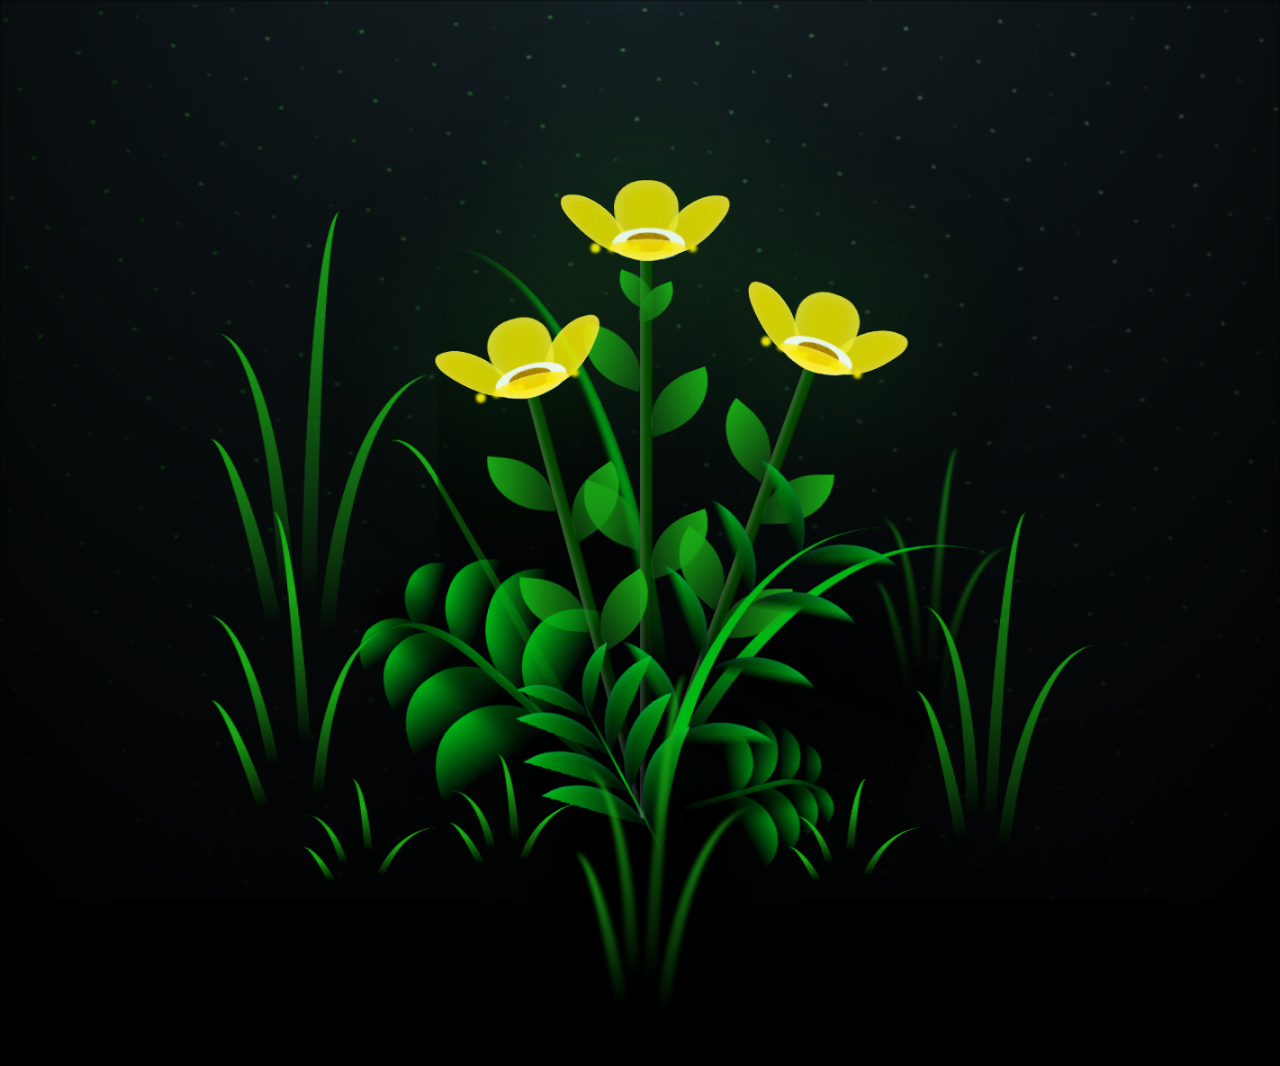
<file: flor.html>
<body>
    <head>
        <link rel="stylesheet" href="flor.css">
      </head>
      
    <div class="night"></div>
    <div class="flowers">
      <div class="flower flower--1">
        <div class="flower__leafs flower__leafs--1">
          <div class="flower__leaf flower__leaf--1"></div>
          <div class="flower__leaf flower__leaf--2"></div>
          <div class="flower__leaf flower__leaf--3"></div>
          <div class="flower__leaf flower__leaf--4"></div>
          <div class="flower__white-circle"></div>
  
          <div class="flower__light flower__light--1"></div>
          <div class="flower__light flower__light--2"></div>
          <div class="flower__light flower__light--3"></div>
          <div class="flower__light flower__light--4"></div>
          <div class="flower__light flower__light--5"></div>
          <div class="flower__light flower__light--6"></div>
          <div class="flower__light flower__light--7"></div>
          <div class="flower__light flower__light--8"></div>
  
        </div>
        <div class="flower__line">
          <div class="flower__line__leaf flower__line__leaf--1"></div>
          <div class="flower__line__leaf flower__line__leaf--2"></div>
          <div class="flower__line__leaf flower__line__leaf--3"></div>
          <div class="flower__line__leaf flower__line__leaf--4"></div>
          <div class="flower__line__leaf flower__line__leaf--5"></div>
          <div class="flower__line__leaf flower__line__leaf--6"></div>
        </div>
      </div>
  
      <div class="flower flower--2">
        <div class="flower__leafs flower__leafs--2">
          <div class="flower__leaf flower__leaf--1"></div>
          <div class="flower__leaf flower__leaf--2"></div>
          <div class="flower__leaf flower__leaf--3"></div>
          <div class="flower__leaf flower__leaf--4"></div>
          <div class="flower__white-circle"></div>
  
          <div class="flower__light flower__light--1"></div>
          <div class="flower__light flower__light--2"></div>
          <div class="flower__light flower__light--3"></div>
          <div class="flower__light flower__light--4"></div>
          <div class="flower__light flower__light--5"></div>
          <div class="flower__light flower__light--6"></div>
          <div class="flower__light flower__light--7"></div>
          <div class="flower__light flower__light--8"></div>
  
        </div>
        <div class="flower__line">
          <div class="flower__line__leaf flower__line__leaf--1"></div>
          <div class="flower__line__leaf flower__line__leaf--2"></div>
          <div class="flower__line__leaf flower__line__leaf--3"></div>
          <div class="flower__line__leaf flower__line__leaf--4"></div>
        </div>
      </div>
  
      <div class="flower flower--3">
        <div class="flower__leafs flower__leafs--3">
          <div class="flower__leaf flower__leaf--1"></div>
          <div class="flower__leaf flower__leaf--2"></div>
          <div class="flower__leaf flower__leaf--3"></div>
          <div class="flower__leaf flower__leaf--4"></div>
          <div class="flower__white-circle"></div>
  
          <div class="flower__light flower__light--1"></div>
          <div class="flower__light flower__light--2"></div>
          <div class="flower__light flower__light--3"></div>
          <div class="flower__light flower__light--4"></div>
          <div class="flower__light flower__light--5"></div>
          <div class="flower__light flower__light--6"></div>
          <div class="flower__light flower__light--7"></div>
          <div class="flower__light flower__light--8"></div>
  
        </div>
        <div class="flower__line">
          <div class="flower__line__leaf flower__line__leaf--1"></div>
          <div class="flower__line__leaf flower__line__leaf--2"></div>
          <div class="flower__line__leaf flower__line__leaf--3"></div>
          <div class="flower__line__leaf flower__line__leaf--4"></div>
        </div>
      </div>
  
      <div class="grow-ans" style="--d:1.2s">
        <div class="flower__g-long">
          <div class="flower__g-long__top"></div>
          <div class="flower__g-long__bottom"></div>
        </div>
      </div>
  
      <div class="growing-grass">
        <div class="flower__grass flower__grass--1">
          <div class="flower__grass--top"></div>
          <div class="flower__grass--bottom"></div>
          <div class="flower__grass__leaf flower__grass__leaf--1"></div>
          <div class="flower__grass__leaf flower__grass__leaf--2"></div>
          <div class="flower__grass__leaf flower__grass__leaf--3"></div>
          <div class="flower__grass__leaf flower__grass__leaf--4"></div>
          <div class="flower__grass__leaf flower__grass__leaf--5"></div>
          <div class="flower__grass__leaf flower__grass__leaf--6"></div>
          <div class="flower__grass__leaf flower__grass__leaf--7"></div>
          <div class="flower__grass__leaf flower__grass__leaf--8"></div>
          <div class="flower__grass__overlay"></div>
        </div>
      </div>
  
      <div class="growing-grass">
        <div class="flower__grass flower__grass--2">
          <div class="flower__grass--top"></div>
          <div class="flower__grass--bottom"></div>
          <div class="flower__grass__leaf flower__grass__leaf--1"></div>
          <div class="flower__grass__leaf flower__grass__leaf--2"></div>
          <div class="flower__grass__leaf flower__grass__leaf--3"></div>
          <div class="flower__grass__leaf flower__grass__leaf--4"></div>
          <div class="flower__grass__leaf flower__grass__leaf--5"></div>
          <div class="flower__grass__leaf flower__grass__leaf--6"></div>
          <div class="flower__grass__leaf flower__grass__leaf--7"></div>
          <div class="flower__grass__leaf flower__grass__leaf--8"></div>
          <div class="flower__grass__overlay"></div>
        </div>
      </div>
  
      <div class="grow-ans" style="--d:2.4s">
        <div class="flower__g-right flower__g-right--1">
          <div class="leaf"></div>
        </div>
      </div>
  
      <div class="grow-ans" style="--d:2.8s">
        <div class="flower__g-right flower__g-right--2">
          <div class="leaf"></div>
        </div>
      </div>
  
      <div class="grow-ans" style="--d:2.8s">
        <div class="flower__g-front">
          <div class="flower__g-front__leaf-wrapper flower__g-front__leaf-wrapper--1">
            <div class="flower__g-front__leaf"></div>
          </div>
          <div class="flower__g-front__leaf-wrapper flower__g-front__leaf-wrapper--2">
            <div class="flower__g-front__leaf"></div>
          </div>
          <div class="flower__g-front__leaf-wrapper flower__g-front__leaf-wrapper--3">
            <div class="flower__g-front__leaf"></div>
          </div>
          <div class="flower__g-front__leaf-wrapper flower__g-front__leaf-wrapper--4">
            <div class="flower__g-front__leaf"></div>
          </div>
          <div class="flower__g-front__leaf-wrapper flower__g-front__leaf-wrapper--5">
            <div class="flower__g-front__leaf"></div>
          </div>
          <div class="flower__g-front__leaf-wrapper flower__g-front__leaf-wrapper--6">
            <div class="flower__g-front__leaf"></div>
          </div>
          <div class="flower__g-front__leaf-wrapper flower__g-front__leaf-wrapper--7">
            <div class="flower__g-front__leaf"></div>
          </div>
          <div class="flower__g-front__leaf-wrapper flower__g-front__leaf-wrapper--8">
            <div class="flower__g-front__leaf"></div>
          </div>
          <div class="flower__g-front__line"></div>
        </div>
      </div>
  
      <div class="grow-ans" style="--d:3.2s">
        <div class="flower__g-fr">
          <div class="leaf"></div>
          <div class="flower__g-fr__leaf flower__g-fr__leaf--1"></div>
          <div class="flower__g-fr__leaf flower__g-fr__leaf--2"></div>
          <div class="flower__g-fr__leaf flower__g-fr__leaf--3"></div>
          <div class="flower__g-fr__leaf flower__g-fr__leaf--4"></div>
          <div class="flower__g-fr__leaf flower__g-fr__leaf--5"></div>
          <div class="flower__g-fr__leaf flower__g-fr__leaf--6"></div>
          <div class="flower__g-fr__leaf flower__g-fr__leaf--7"></div>
          <div class="flower__g-fr__leaf flower__g-fr__leaf--8"></div>
        </div>
      </div>
  
      <div class="long-g long-g--0">
        <div class="grow-ans" style="--d:3s">
          <div class="leaf leaf--0"></div>
        </div>
        <div class="grow-ans" style="--d:2.2s">
          <div class="leaf leaf--1"></div>
        </div>
        <div class="grow-ans" style="--d:3.4s">
          <div class="leaf leaf--2"></div>
        </div>
        <div class="grow-ans" style="--d:3.6s">
          <div class="leaf leaf--3"></div>
        </div>
      </div>
  
      <div class="long-g long-g--1">
        <div class="grow-ans" style="--d:3.6s">
          <div class="leaf leaf--0"></div>
        </div>
        <div class="grow-ans" style="--d:3.8s">
          <div class="leaf leaf--1"></div>
        </div>
        <div class="grow-ans" style="--d:4s">
          <div class="leaf leaf--2"></div>
        </div>
        <div class="grow-ans" style="--d:4.2s">
          <div class="leaf leaf--3"></div>
        </div>
      </div>
  
      <div class="long-g long-g--2">
        <div class="grow-ans" style="--d:4s">
          <div class="leaf leaf--0"></div>
        </div>
        <div class="grow-ans" style="--d:4.2s">
          <div class="leaf leaf--1"></div>
        </div>
        <div class="grow-ans" style="--d:4.4s">
          <div class="leaf leaf--2"></div>
        </div>
        <div class="grow-ans" style="--d:4.6s">
          <div class="leaf leaf--3"></div>
        </div>
      </div>
  
      <div class="long-g long-g--3">
        <div class="grow-ans" style="--d:4s">
          <div class="leaf leaf--0"></div>
        </div>
        <div class="grow-ans" style="--d:4.2s">
          <div class="leaf leaf--1"></div>
        </div>
        <div class="grow-ans" style="--d:3s">
          <div class="leaf leaf--2"></div>
        </div>
        <div class="grow-ans" style="--d:3.6s">
          <div class="leaf leaf--3"></div>
        </div>
      </div>
  
      <div class="long-g long-g--4">
        <div class="grow-ans" style="--d:4s">
          <div class="leaf leaf--0"></div>
        </div>
        <div class="grow-ans" style="--d:4.2s">
          <div class="leaf leaf--1"></div>
        </div>
        <div class="grow-ans" style="--d:3s">
          <div class="leaf leaf--2"></div>
        </div>
        <div class="grow-ans" style="--d:3.6s">
          <div class="leaf leaf--3"></div>
        </div>
      </div>
  
      <div class="long-g long-g--5">
        <div class="grow-ans" style="--d:4s">
          <div class="leaf leaf--0"></div>
        </div>
        <div class="grow-ans" style="--d:4.2s">
          <div class="leaf leaf--1"></div>
        </div>
        <div class="grow-ans" style="--d:3s">
          <div class="leaf leaf--2"></div>
        </div>
        <div class="grow-ans" style="--d:3.6s">
          <div class="leaf leaf--3"></div>
        </div>
      </div>
  
      <div class="long-g long-g--6">
        <div class="grow-ans" style="--d:4.2s">
          <div class="leaf leaf--0"></div>
        </div>
        <div class="grow-ans" style="--d:4.4s">
          <div class="leaf leaf--1"></div>
        </div>
        <div class="grow-ans" style="--d:4.6s">
          <div class="leaf leaf--2"></div>
        </div>
        <div class="grow-ans" style="--d:4.8s">
          <div class="leaf leaf--3"></div>
        </div>
      </div>
  
      <div class="long-g long-g--7">
        <div class="grow-ans" style="--d:3s">
          <div class="leaf leaf--0"></div>
        </div>
        <div class="grow-ans" style="--d:3.2s">
          <div class="leaf leaf--1"></div>
        </div>
        <div class="grow-ans" style="--d:3.5s">
          <div class="leaf leaf--2"></div>
        </div>
        <div class="grow-ans" style="--d:3.6s">
          <div class="leaf leaf--3"></div>
        </div>
      </div>
    </div>
    <div class="message">estas flores son para vos</div>
  </body>
</file>
<file: flor.css>
*,
*::after,
*::before {
  padding: 0;
  margin: 0;
  box-sizing: border-box;
}

:root {
  --dark-color: #000;
}

body {
  display: flex;
  align-items: flex-end;
  justify-content: center;
  min-height: 100vh;
  background-color: var(--dark-color);
  overflow: hidden;
  perspective: 1000px;
}

.night {
  position: fixed;
  left: 50%;
  top: 0;
  transform: translateX(-50%);
  width: 100%;
  height: 100%;
  filter: blur(0.1vmin);
  background-image: radial-gradient(ellipse at top, transparent 0%, var(--dark-color)), 
  radial-gradient(ellipse at bottom, var(--dark-color), rgba(145, 233, 255, 0.2)), 
  repeating-linear-gradient(220deg, rgb(0, 0, 0) 0px, rgb(0, 0, 0) 19px, transparent 19px, 
  transparent 22px), repeating-linear-gradient(189deg, rgb(0, 0, 0) 0px, rgb(0, 0, 0) 19px, 
  transparent 19px, transparent 22px), repeating-linear-gradient(148deg, rgb(0, 0, 0) 0px, 
  rgb(0, 0, 0) 19px, transparent 19px, transparent 22px), linear-gradient(90deg, rgb(21, 255, 0), 
  rgb(240, 240, 240));
}

.flowers {
  position: relative;
  transform: scale(0.9);
}

.flower {
  position: absolute;
  bottom: 10vmin;
  transform-origin: bottom center;
  z-index: 10;
  --fl-speed: 0.8s;
}

.message {
  background: #fce700;
  bottom: 50px;
  font-family: "Poppins", sans-serif;
  font-size: 40px;
  font-style: normal;
  font-weight: 800;
  height: 60px;
  line-height: 1;
  padding: 10px;
  position: absolute;
  opacity: 0; /* El elemento empieza invisible */
  animation: fadeIn 1s forwards;
  animation-delay: 2s; /* El elemento aparecerá después de 60 segundos */
}

@keyframes fadeIn {
  to {
    opacity: 1; /* El elemento se vuelve visible */
  }
}

.flower--1 {
  -webkit-animation: moving-flower-1 4s linear infinite;
          animation: moving-flower-1 4s linear infinite;
}
.flower--1 .flower__line {
  height: 70vmin;
  -webkit-animation-delay: 0.3s;
          animation-delay: 0.3s;
}
.flower--1 .flower__line__leaf--1 {
  -webkit-animation: blooming-leaf-right var(--fl-speed) 1.6s backwards;
          animation: blooming-leaf-right var(--fl-speed) 1.6s backwards;
}
.flower--1 .flower__line__leaf--2 {
  -webkit-animation: blooming-leaf-right var(--fl-speed) 1.4s backwards;
          animation: blooming-leaf-right var(--fl-speed) 1.4s backwards;
}
.flower--1 .flower__line__leaf--3 {
  -webkit-animation: blooming-leaf-left var(--fl-speed) 1.2s backwards;
          animation: blooming-leaf-left var(--fl-speed) 1.2s backwards;
}
.flower--1 .flower__line__leaf--4 {
  -webkit-animation: blooming-leaf-left var(--fl-speed) 1s backwards;
          animation: blooming-leaf-left var(--fl-speed) 1s backwards;
}
.flower--1 .flower__line__leaf--5 {
  -webkit-animation: blooming-leaf-right var(--fl-speed) 1.8s backwards;
          animation: blooming-leaf-right var(--fl-speed) 1.8s backwards;
}
.flower--1 .flower__line__leaf--6 {
  -webkit-animation: blooming-leaf-left var(--fl-speed) 2s backwards;
          animation: blooming-leaf-left var(--fl-speed) 2s backwards;
}
.flower--2 {
  left: 50%;
  transform: rotate(20deg);
  -webkit-animation: moving-flower-2 4s linear infinite;
          animation: moving-flower-2 4s linear infinite;
}
.flower--2 .flower__line {
  height: 60vmin;
  -webkit-animation-delay: 0.6s;
          animation-delay: 0.6s;
}
.flower--2 .flower__line__leaf--1 {
  -webkit-animation: blooming-leaf-right var(--fl-speed) 1.9s backwards;
          animation: blooming-leaf-right var(--fl-speed) 1.9s backwards;
}
.flower--2 .flower__line__leaf--2 {
  -webkit-animation: blooming-leaf-right var(--fl-speed) 1.7s backwards;
          animation: blooming-leaf-right var(--fl-speed) 1.7s backwards;
}
.flower--2 .flower__line__leaf--3 {
  -webkit-animation: blooming-leaf-left var(--fl-speed) 1.5s backwards;
          animation: blooming-leaf-left var(--fl-speed) 1.5s backwards;
}
.flower--2 .flower__line__leaf--4 {
  -webkit-animation: blooming-leaf-left var(--fl-speed) 1.3s backwards;
          animation: blooming-leaf-left var(--fl-speed) 1.3s backwards;
}
.flower--3 {
  left: 50%;
  transform: rotate(-15deg);
  -webkit-animation: moving-flower-3 4s linear infinite;
          animation: moving-flower-3 4s linear infinite;
}
.flower--3 .flower__line {
  -webkit-animation-delay: 0.9s;
          animation-delay: 0.9s;
}
.flower--3 .flower__line__leaf--1 {
  -webkit-animation: blooming-leaf-right var(--fl-speed) 2.5s backwards;
          animation: blooming-leaf-right var(--fl-speed) 2.5s backwards;
}
.flower--3 .flower__line__leaf--2 {
  -webkit-animation: blooming-leaf-right var(--fl-speed) 2.3s backwards;
          animation: blooming-leaf-right var(--fl-speed) 2.3s backwards;
}
.flower--3 .flower__line__leaf--3 {
  -webkit-animation: blooming-leaf-left var(--fl-speed) 2.1s backwards;
          animation: blooming-leaf-left var(--fl-speed) 2.1s backwards;
}
.flower--3 .flower__line__leaf--4 {
  -webkit-animation: blooming-leaf-left var(--fl-speed) 1.9s backwards;
          animation: blooming-leaf-left var(--fl-speed) 1.9s backwards;
}
.flower__leafs {
  position: relative;
  -webkit-animation: blooming-flower 2s backwards;
          animation: blooming-flower 2s backwards;
}
.flower__leafs--1 {
  -webkit-animation-delay: 1.1s;
          animation-delay: 1.1s;
}
.flower__leafs--2 {
  -webkit-animation-delay: 1.4s;
          animation-delay: 1.4s;
}
.flower__leafs--3 {
  -webkit-animation-delay: 1.7s;
          animation-delay: 1.7s;
}
.flower__leafs::after {
  content: "";
  position: absolute;
  left: 0;
  top: 0;
  transform: translate(-50%, -100%);
  width: 8vmin;
  height: 8vmin;
  background-color: #1aaa15;
  filter: blur(10vmin);
}
.flower__leaf {
  position: absolute;
  bottom: 0;
  left: 50%;
  width: 8vmin;
  height: 11vmin;
  border-radius: 51% 49% 47% 53%/44% 45% 55% 69%;
  background-color: #1aaa15;
  background-image: linear-gradient(to top, #fce700, #fce700);
  transform-origin: bottom center;
  opacity: 0.9;
  box-shadow: inset 0 0 2vmin rgba(255, 255, 255, 0.5);
}
.flower__leaf--1 {
  transform: translate(-10%, 1%) rotateY(40deg) rotateX(-50deg);
}
.flower__leaf--2 {
  transform: translate(-50%, -4%) rotateX(40deg);
}
.flower__leaf--3 {
  transform: translate(-90%, 0%) rotateY(45deg) rotateX(50deg);
}
.flower__leaf--4 {
  width: 8vmin;
  height: 8vmin;
  transform-origin: bottom left;
  border-radius: 4vmin 10vmin 4vmin 4vmin;
  transform: translate(0%, 18%) rotateX(70deg) rotate(-43deg);
  background-image: linear-gradient(to top, #fce700, #fce700);
  z-index: 1;
  opacity: 0.8;
}
.flower__white-circle {
  position: absolute;
  left: -3.5vmin;
  top: -3vmin;
  width: 9vmin;
  height: 4vmin;
  border-radius: 50%;
  background-color: #ffffff;
}
.flower__white-circle::after {
  content: "";
  position: absolute;
  left: 50%;
  top: 45%;
  transform: translate(-50%, -50%);
  width: 60%;
  height: 60%;
  border-radius: inherit;
  background-image: repeating-linear-gradient(135deg, rgba(0, 0, 0, 0.03) 0px, 
  rgba(0, 0, 0, 0.03) 1px, transparent 1px, transparent 12px), repeating-linear-gradient(45deg, 
  rgba(0, 0, 0, 0.03) 0px, rgba(0, 0, 0, 0.03) 1px, transparent 1px, transparent 12px), 
  repeating-linear-gradient(67.5deg, rgba(0, 0, 0, 0.03) 0px, rgba(0, 0, 0, 0.03) 1px, 
  transparent 1px, transparent 12px), repeating-linear-gradient(135deg, rgba(0, 0, 0, 0.03) 0px, 
  rgba(0, 0, 0, 0.03) 1px, transparent 1px, transparent 12px), repeating-linear-gradient(45deg, 
  rgba(0, 0, 0, 0.03) 0px, rgba(0, 0, 0, 0.03) 1px, transparent 1px, transparent 12px), 
  repeating-linear-gradient(112.5deg, rgba(0, 0, 0, 0.03) 0px, rgba(0, 0, 0, 0.03) 1px, 
  transparent 1px, transparent 12px), repeating-linear-gradient(112.5deg, rgba(0, 0, 0, 0.03) 0px, 
  rgba(0, 0, 0, 0.03) 1px, transparent 1px, transparent 12px), repeating-linear-gradient(45deg, 
  rgba(0, 0, 0, 0.03) 0px, rgba(0, 0, 0, 0.03) 1px, transparent 1px, transparent 12px), 
  repeating-linear-gradient(22.5deg, rgba(0, 0, 0, 0.03) 0px, rgba(0, 0, 0, 0.03) 1px, 
  transparent 1px, transparent 12px), repeating-linear-gradient(45deg, rgba(0, 0, 0, 0.03) 0px, 
  rgba(0, 0, 0, 0.03) 1px, transparent 1px, transparent 12px), repeating-linear-gradient(22.5deg, 
  rgba(0, 0, 0, 0.03) 0px, rgba(0, 0, 0, 0.03) 1px, transparent 1px, transparent 12px), 
  repeating-linear-gradient(135deg, rgba(0, 0, 0, 0.03) 0px, rgba(0, 0, 0, 0.03) 1px, 
  transparent 1px, transparent 12px), repeating-linear-gradient(157.5deg, rgba(0, 0, 0, 0.03) 0px, 
  rgba(0, 0, 0, 0.03) 1px, transparent 1px, transparent 12px), repeating-linear-gradient(67.5deg, 
  rgba(0, 0, 0, 0.03) 0px, rgba(0, 0, 0, 0.03) 1px, transparent 1px, transparent 12px), 
  repeating-linear-gradient(67.5deg, rgba(0, 0, 0, 0.03) 0px, rgba(0, 0, 0, 0.03) 1px, 
  transparent 1px, transparent 12px), linear-gradient(90deg, rgb(190, 133, 0), rgb(190, 133, 0));
}
.flower__line {
  height: 55vmin;
  width: 1.5vmin;
  background-image: linear-gradient(to left, rgba(0, 0, 0, 0.2), transparent, 
  rgba(255, 255, 255, 0.2)), linear-gradient(to top, transparent 10%, #064600, #064600);
  box-shadow: inset 0 0 2px rgba(0, 0, 0, 0.5);
  -webkit-animation: grow-flower-tree 4s backwards;
          animation: grow-flower-tree 4s backwards;
}
.flower__line__leaf {
  --w: 7vmin;
  --h: calc(var(--w) + 2vmin);
  position: absolute;
  top: 20%;
  left: 90%;
  width: var(--w);
  height: var(--h);
  border-top-right-radius: var(--h);
  border-bottom-left-radius: var(--h);
  background-image: linear-gradient(to top, rgba(20, 122, 20, 0.4), #1aaa15);
}
.flower__line__leaf--1 {
  transform: rotate(70deg) rotateY(30deg);
}
.flower__line__leaf--2 {
  top: 45%;
  transform: rotate(70deg) rotateY(30deg);
}
.flower__line__leaf--3, .flower__line__leaf--4, .flower__line__leaf--6 {
  border-top-right-radius: 0;
  border-bottom-left-radius: 0;
  border-top-left-radius: var(--h);
  border-bottom-right-radius: var(--h);
  left: -460%;
  top: 12%;
  transform: rotate(-70deg) rotateY(30deg);
}
.flower__line__leaf--4 {
  top: 40%;
}
.flower__line__leaf--5 {
  top: 0;
  transform-origin: left;
  transform: rotate(70deg) rotateY(30deg) scale(0.6);
}
.flower__line__leaf--6 {
  top: -2%;
  left: -450%;
  transform-origin: right;
  transform: rotate(-70deg) rotateY(30deg) scale(0.6);
}
.flower__light {
  position: absolute;
  bottom: 0vmin;
  width: 1vmin;
  height: 1vmin;
  background-color: rgb(255, 251, 0);
  border-radius: 50%;
  filter: blur(0.2vmin);
  -webkit-animation: light-ans 4s linear infinite backwards;
          animation: light-ans 4s linear infinite backwards;
}
.flower__light:nth-child(odd) {
  background-color: #fce700;
}
.flower__light--1 {
  left: -2vmin;
  -webkit-animation-delay: 1s;
          animation-delay: 1s;
}
.flower__light--2 {
  left: 3vmin;
  -webkit-animation-delay: 0.5s;
          animation-delay: 0.5s;
}
.flower__light--3 {
  left: -6vmin;
  -webkit-animation-delay: 0.3s;
          animation-delay: 0.3s;
}
.flower__light--4 {
  left: 6vmin;
  -webkit-animation-delay: 0.9s;
          animation-delay: 0.9s;
}
.flower__light--5 {
  left: -1vmin;
  -webkit-animation-delay: 1.5s;
          animation-delay: 1.5s;
}
.flower__light--6 {
  left: -4vmin;
  -webkit-animation-delay: 3s;
          animation-delay: 3s;
}
.flower__light--7 {
  left: 3vmin;
  -webkit-animation-delay: 2s;
          animation-delay: 2s;
}
.flower__light--8 {
  left: -6vmin;
  -webkit-animation-delay: 3.5s;
          animation-delay: 3.5s;
}
.flower__grass {
  --c: #00b815;
  --line-w: 1.5vmin;
  position: absolute;
  bottom: 12vmin;
  left: -7vmin;
  display: flex;
  flex-direction: column;
  align-items: flex-end;
  z-index: 20;
  transform-origin: bottom center;
  transform: rotate(-48deg) rotateY(40deg);
}
.flower__grass--1 {
  -webkit-animation: moving-grass 2s linear infinite;
          animation: moving-grass 2s linear infinite;
}
.flower__grass--2 {
  left: 2vmin;
  bottom: 10vmin;
  transform: scale(0.5) rotate(75deg) rotateX(10deg) rotateY(-200deg);
  opacity: 0.8;
  z-index: 0;
  -webkit-animation: moving-grass--2 1.5s linear infinite;
          animation: moving-grass--2 1.5s linear infinite;
}
.flower__grass--top {
  width: 7vmin;
  height: 10vmin;
  border-top-right-radius: 100%;
  border-right: var(--line-w) solid var(--c);
  transform-origin: bottom center;
  transform: rotate(-2deg);
}
.flower__grass--bottom {
  margin-top: -2px;
  width: var(--line-w);
  height: 25vmin;
  background-image: linear-gradient(to top, transparent, var(--c));
}
.flower__grass__leaf {
  --size: 10vmin;
  position: absolute;
  width: calc(var(--size) * 2.1);
  height: var(--size);
  border-top-left-radius: var(--size);
  border-top-right-radius: var(--size);
  background-image: linear-gradient(to top, transparent, transparent 30%, var(--c));
  z-index: 100;
}
.flower__grass__leaf--1 {
  top: -6%;
  left: 30%;
  --size: 6vmin;
  transform: rotate(-20deg);
  -webkit-animation: growing-grass-ans--1 2s 2.6s backwards;
          animation: growing-grass-ans--1 2s 2.6s backwards;
}
@-webkit-keyframes growing-grass-ans--1 {
  0% {
    transform-origin: bottom left;
    transform: rotate(-20deg) scale(0);
  }
}
@keyframes growing-grass-ans--1 {
  0% {
    transform-origin: bottom left;
    transform: rotate(-20deg) scale(0);
  }
}
.flower__grass__leaf--2 {
  top: -5%;
  left: -110%;
  --size: 6vmin;
  transform: rotate(10deg);
  -webkit-animation: growing-grass-ans--2 2s 2.4s linear backwards;
          animation: growing-grass-ans--2 2s 2.4s linear backwards;
}
@-webkit-keyframes growing-grass-ans--2 {
  0% {
    transform-origin: bottom right;
    transform: rotate(10deg) scale(0);
  }
}
@keyframes growing-grass-ans--2 {
  0% {
    transform-origin: bottom right;
    transform: rotate(10deg) scale(0);
  }
}
.flower__grass__leaf--3 {
  top: 5%;
  left: 60%;
  --size: 8vmin;
  transform: rotate(-18deg) rotateX(-20deg);
  -webkit-animation: growing-grass-ans--3 2s 2.2s linear backwards;
          animation: growing-grass-ans--3 2s 2.2s linear backwards;
}
@-webkit-keyframes growing-grass-ans--3 {
  0% {
    transform-origin: bottom left;
    transform: rotate(-18deg) rotateX(-20deg) scale(0);
  }
}
@keyframes growing-grass-ans--3 {
  0% {
    transform-origin: bottom left;
    transform: rotate(-18deg) rotateX(-20deg) scale(0);
  }
}
.flower__grass__leaf--4 {
  top: 6%;
  left: -135%;
  --size: 8vmin;
  transform: rotate(2deg);
  -webkit-animation: growing-grass-ans--4 2s 2s linear backwards;
          animation: growing-grass-ans--4 2s 2s linear backwards;
}
@-webkit-keyframes growing-grass-ans--4 {
  0% {
    transform-origin: bottom right;
    transform: rotate(2deg) scale(0);
  }
}
@keyframes growing-grass-ans--4 {
  0% {
    transform-origin: bottom right;
    transform: rotate(2deg) scale(0);
  }
}
.flower__grass__leaf--5 {
  top: 20%;
  left: 60%;
  --size: 10vmin;
  transform: rotate(-24deg) rotateX(-20deg);
  -webkit-animation: growing-grass-ans--5 2s 1.8s linear backwards;
          animation: growing-grass-ans--5 2s 1.8s linear backwards;
}
@-webkit-keyframes growing-grass-ans--5 {
  0% {
    transform-origin: bottom left;
    transform: rotate(-24deg) rotateX(-20deg) scale(0);
  }
}
@keyframes growing-grass-ans--5 {
  0% {
    transform-origin: bottom left;
    transform: rotate(-24deg) rotateX(-20deg) scale(0);
  }
}
.flower__grass__leaf--6 {
  top: 22%;
  left: -180%;
  --size: 10vmin;
  transform: rotate(10deg);
  -webkit-animation: growing-grass-ans--6 2s 1.6s linear backwards;
          animation: growing-grass-ans--6 2s 1.6s linear backwards;
}
@-webkit-keyframes growing-grass-ans--6 {
  0% {
    transform-origin: bottom right;
    transform: rotate(10deg) scale(0);
  }
}
@keyframes growing-grass-ans--6 {
  0% {
    transform-origin: bottom right;
    transform: rotate(10deg) scale(0);
  }
}
.flower__grass__leaf--7 {
  top: 39%;
  left: 70%;
  --size: 10vmin;
  transform: rotate(-10deg);
  -webkit-animation: growing-grass-ans--7 2s 1.4s linear backwards;
          animation: growing-grass-ans--7 2s 1.4s linear backwards;
}
@-webkit-keyframes growing-grass-ans--7 {
  0% {
    transform-origin: bottom left;
    transform: rotate(-10deg) scale(0);
  }
}
@keyframes growing-grass-ans--7 {
  0% {
    transform-origin: bottom left;
    transform: rotate(-10deg) scale(0);
  }
}
.flower__grass__leaf--8 {
  top: 40%;
  left: -215%;
  --size: 11vmin;
  transform: rotate(10deg);
  -webkit-animation: growing-grass-ans--8 2s 1.2s linear backwards;
          animation: growing-grass-ans--8 2s 1.2s linear backwards;
}
@-webkit-keyframes growing-grass-ans--8 {
  0% {
    transform-origin: bottom right;
    transform: rotate(10deg) scale(0);
  }
}
@keyframes growing-grass-ans--8 {
  0% {
    transform-origin: bottom right;
    transform: rotate(10deg) scale(0);
  }
}
.flower__grass__overlay {
  position: absolute;
  top: -10%;
  right: 0%;
  width: 100%;
  height: 100%;
  background-color: rgba(0, 0, 0, 0.6);
  filter: blur(1.5vmin);
  z-index: 100;
}
.flower__g-long {
  --w: 2vmin;
  --h: 6vmin;
  --c: #1aaa15;
  position: absolute;
  bottom: 10vmin;
  left: -3vmin;
  transform-origin: bottom center;
  transform: rotate(-30deg) rotateY(-20deg);
  display: flex;
  flex-direction: column;
  align-items: flex-end;
  -webkit-animation: flower-g-long-ans 3s linear infinite;
          animation: flower-g-long-ans 3s linear infinite;
}
@-webkit-keyframes flower-g-long-ans {
  0%, 100% {
    transform: rotate(-30deg) rotateY(-20deg);
  }
  50% {
    transform: rotate(-32deg) rotateY(-20deg);
  }
}
@keyframes flower-g-long-ans {
  0%, 100% {
    transform: rotate(-30deg) rotateY(-20deg);
  }
  50% {
    transform: rotate(-32deg) rotateY(-20deg);
  }
}
.flower__g-long__top {
  top: calc(var(--h) * -1);
  width: calc(var(--w) + 1vmin);
  height: var(--h);
  border-top-right-radius: 100%;
  border-right: 0.7vmin solid var(--c);
  transform: translate(-0.7vmin, 1vmin);
}
.flower__g-long__bottom {
  width: var(--w);
  height: 50vmin;
  transform-origin: bottom center;
  background-image: linear-gradient(to top, transparent 30%, var(--c));
  box-shadow: inset 0 0 2px rgba(0, 0, 0, 0.5);
  -webkit-clip-path: polygon(35% 0, 65% 1%, 100% 100%, 0% 100%);
          clip-path: polygon(35% 0, 65% 1%, 100% 100%, 0% 100%);
}
.flower__g-right {
  position: absolute;
  bottom: 6vmin;
  left: -2vmin;
  transform-origin: bottom left;
  transform: rotate(20deg);
}
.flower__g-right .leaf {
  width: 30vmin;
  height: 50vmin;
  border-top-left-radius: 100%;
  border-left: 2vmin solid #00b815;
  background-image: linear-gradient(to bottom, transparent, var(--dark-color) 60%);
  -webkit-mask-image: linear-gradient(to top, transparent 30%, #00b815 60%);
}
.flower__g-right--1 {
  -webkit-animation: flower-g-right-ans 2.5s linear infinite;
          animation: flower-g-right-ans 2.5s linear infinite;
}
.flower__g-right--2 {
  left: 5vmin;
  transform: rotateY(-180deg);
  -webkit-animation: flower-g-right-ans--2 3s linear infinite;
          animation: flower-g-right-ans--2 3s linear infinite;
}
.flower__g-right--2 .leaf {
  height: 75vmin;
  filter: blur(0.3vmin);
  opacity: 0.8;
}
@-webkit-keyframes flower-g-right-ans {
  0%, 100% {
    transform: rotate(20deg);
  }
  50% {
    transform: rotate(24deg) rotateX(-20deg);
  }
}
@keyframes flower-g-right-ans {
  0%, 100% {
    transform: rotate(20deg);
  }
  50% {
    transform: rotate(24deg) rotateX(-20deg);
  }
}
@-webkit-keyframes flower-g-right-ans--2 {
  0%, 100% {
    transform: rotateY(-180deg) rotate(0deg) rotateX(-20deg);
  }
  50% {
    transform: rotateY(-180deg) rotate(6deg) rotateX(-20deg);
  }
}
@keyframes flower-g-right-ans--2 {
  0%, 100% {
    transform: rotateY(-180deg) rotate(0deg) rotateX(-20deg);
  }
  50% {
    transform: rotateY(-180deg) rotate(6deg) rotateX(-20deg);
  }
}
.flower__g-front {
  position: absolute;
  bottom: 6vmin;
  left: 2.5vmin;
  z-index: 100;
  transform-origin: bottom center;
  transform: rotate(-28deg) rotateY(30deg) scale(1.04);
  -webkit-animation: flower__g-front-ans 2s linear infinite;
          animation: flower__g-front-ans 2s linear infinite;
}
@-webkit-keyframes flower__g-front-ans {
  0%, 100% {
    transform: rotate(-28deg) rotateY(30deg) scale(1.04);
  }
  50% {
    transform: rotate(-35deg) rotateY(40deg) scale(1.04);
  }
}
@keyframes flower__g-front-ans {
  0%, 100% {
    transform: rotate(-28deg) rotateY(30deg) scale(1.04);
  }
  50% {
    transform: rotate(-35deg) rotateY(40deg) scale(1.04);
  }
}
.flower__g-front__line {
  width: 0.3vmin;
  height: 20vmin;
  background-image: linear-gradient(to top, transparent, #00b815, transparent 100%);
  position: relative;
}
.flower__g-front__leaf-wrapper {
  position: absolute;
  top: 0;
  left: 0;
  transform-origin: bottom left;
  transform: rotate(10deg);
}
.flower__g-front__leaf-wrapper:nth-child(even) {
  left: 0vmin;
  transform: rotateY(-180deg) rotate(5deg);
  -webkit-animation: flower__g-front__leaf-left-ans 1s ease-in backwards;
          animation: flower__g-front__leaf-left-ans 1s ease-in backwards;
}
.flower__g-front__leaf-wrapper:nth-child(odd) {
  -webkit-animation: flower__g-front__leaf-ans 1s ease-in backwards;
          animation: flower__g-front__leaf-ans 1s ease-in backwards;
}
.flower__g-front__leaf-wrapper--1 {
  top: -8vmin;
  transform: scale(0.7);
  -webkit-animation: flower__g-front__leaf-ans 1s 5.5s ease-in backwards !important;
          animation: flower__g-front__leaf-ans 1s 5.5s ease-in backwards !important;
}
.flower__g-front__leaf-wrapper--2 {
  top: -8vmin;
  transform: rotateY(-180deg) scale(0.7) !important;
  -webkit-animation: flower__g-front__leaf-left-ans-2 1s 4.6s ease-in backwards !important;
          animation: flower__g-front__leaf-left-ans-2 1s 4.6s ease-in backwards !important;
}
.flower__g-front__leaf-wrapper--3 {
  top: -3vmin;
  -webkit-animation: flower__g-front__leaf-ans 1s 4.6s ease-in backwards;
          animation: flower__g-front__leaf-ans 1s 4.6s ease-in backwards;
}
.flower__g-front__leaf-wrapper--4 {
  top: -3vmin;
  transform: rotateY(-180deg) scale(0.9) !important;
  -webkit-animation: flower__g-front__leaf-left-ans-2 1s 4.6s ease-in backwards !important;
          animation: flower__g-front__leaf-left-ans-2 1s 4.6s ease-in backwards !important;
}
@-webkit-keyframes flower__g-front__leaf-left-ans-2 {
  0% {
    transform: rotateY(-180deg) scale(0);
  }
}
@keyframes flower__g-front__leaf-left-ans-2 {
  0% {
    transform: rotateY(-180deg) scale(0);
  }
}
.flower__g-front__leaf-wrapper--5, .flower__g-front__leaf-wrapper--6 {
  top: 2vmin;
}
.flower__g-front__leaf-wrapper--7, .flower__g-front__leaf-wrapper--8 {
  top: 6.5vmin;
}
.flower__g-front__leaf-wrapper--2 {
  -webkit-animation-delay: 5.2s !important;
          animation-delay: 5.2s !important;
}
.flower__g-front__leaf-wrapper--3 {
  -webkit-animation-delay: 4.9s !important;
          animation-delay: 4.9s !important;
}
.flower__g-front__leaf-wrapper--5 {
  -webkit-animation-delay: 4.3s !important;
          animation-delay: 4.3s !important;
}
.flower__g-front__leaf-wrapper--6 {
  -webkit-animation-delay: 4.1s !important;
          animation-delay: 4.1s !important;
}
.flower__g-front__leaf-wrapper--7 {
  -webkit-animation-delay: 3.8s !important;
          animation-delay: 3.8s !important;
}
.flower__g-front__leaf-wrapper--8 {
  -webkit-animation-delay: 3.5s !important;
          animation-delay: 3.5s !important;
}
@-webkit-keyframes flower__g-front__leaf-ans {
  0% {
    transform: rotate(10deg) scale(0);
  }
}
@keyframes flower__g-front__leaf-ans {
  0% {
    transform: rotate(10deg) scale(0);
  }
}
@-webkit-keyframes flower__g-front__leaf-left-ans {
  0% {
    transform: rotateY(-180deg) rotate(5deg) scale(0);
  }
}
@keyframes flower__g-front__leaf-left-ans {
  0% {
    transform: rotateY(-180deg) rotate(5deg) scale(0);
  }
}
.flower__g-front__leaf {
  width: 10vmin;
  height: 10vmin;
  border-radius: 100% 0% 0% 100%/100% 100% 0% 0%;
  box-shadow: inset 0 2px 1vmin hsla(184deg, 97%, 58%, 0.2);
  background-image: linear-gradient(to bottom left, transparent, var(--dark-color)), 
  linear-gradient(to bottom right, #00b815 50%, transparent 50%, transparent);
  -webkit-mask-image: linear-gradient(to bottom right, #00b815 50%, transparent 50%, transparent);
  mask-image: linear-gradient(to bottom right, #00b815 50%, transparent 50%, transparent);
}
.flower__g-fr {
  position: absolute;
  bottom: -4vmin;
  left: vmin;
  transform-origin: bottom left;
  z-index: 10;
  -webkit-animation: flower__g-fr-ans 2s linear infinite;
          animation: flower__g-fr-ans 2s linear infinite;
}
@-webkit-keyframes flower__g-fr-ans {
  0%, 100% {
    transform: rotate(2deg);
  }
  50% {
    transform: rotate(4deg);
  }
}
@keyframes flower__g-fr-ans {
  0%, 100% {
    transform: rotate(2deg);
  }
  50% {
    transform: rotate(4deg);
  }
}
.flower__g-fr .leaf {
  width: 30vmin;
  height: 50vmin;
  border-top-left-radius: 100%;
  border-left: 2vmin solid #00b815;
  -webkit-mask-image: linear-gradient(to top, transparent 25%, #00b815 50%);
  position: relative;
  z-index: 1;
}
.flower__g-fr__leaf {
  position: absolute;
  top: 0;
  left: 0;
  width: 10vmin;
  height: 10vmin;
  border-radius: 100% 0% 0% 100%/100% 100% 0% 0%;
  box-shadow: inset 0 2px 1vmin hsla(184deg, 97%, 58%, 0.2);
  background-image: linear-gradient(to bottom left, transparent, var(--dark-color) 98%), 
  linear-gradient(to bottom right, #00b815 45%, transparent 50%, transparent);
  -webkit-mask-image: linear-gradient(135deg, #00b815 40%, transparent 50%, transparent);
}
.flower__g-fr__leaf--1 {
  left: 20vmin;
  transform: rotate(45deg);
  -webkit-animation: flower__g-fr-leaft-ans-1 0.5s 5.2s linear backwards;
          animation: flower__g-fr-leaft-ans-1 0.5s 5.2s linear backwards;
}
@-webkit-keyframes flower__g-fr-leaft-ans-1 {
  0% {
    transform-origin: left;
    transform: rotate(45deg) scale(0);
  }
}
@keyframes flower__g-fr-leaft-ans-1 {
  0% {
    transform-origin: left;
    transform: rotate(45deg) scale(0);
  }
}
.flower__g-fr__leaf--2 {
  left: 12vmin;
  top: -7vmin;
  transform: rotate(25deg) rotateY(-180deg);
  -webkit-animation: flower__g-fr-leaft-ans-6 0.5s 5s linear backwards;
          animation: flower__g-fr-leaft-ans-6 0.5s 5s linear backwards;
}
.flower__g-fr__leaf--3 {
  left: 15vmin;
  top: 6vmin;
  transform: rotate(55deg);
  -webkit-animation: flower__g-fr-leaft-ans-5 0.5s 4.8s linear backwards;
          animation: flower__g-fr-leaft-ans-5 0.5s 4.8s linear backwards;
}
.flower__g-fr__leaf--4 {
  left: 6vmin;
  top: -2vmin;
  transform: rotate(25deg) rotateY(-180deg);
  -webkit-animation: flower__g-fr-leaft-ans-6 0.5s 4.6s linear backwards;
          animation: flower__g-fr-leaft-ans-6 0.5s 4.6s linear backwards;
}
.flower__g-fr__leaf--5 {
  left: 10vmin;
  top: 14vmin;
  transform: rotate(55deg);
  -webkit-animation: flower__g-fr-leaft-ans-5 0.5s 4.4s linear backwards;
          animation: flower__g-fr-leaft-ans-5 0.5s 4.4s linear backwards;
}
@-webkit-keyframes flower__g-fr-leaft-ans-5 {
  0% {
    transform-origin: left;
    transform: rotate(55deg) scale(0);
  }
}
@keyframes flower__g-fr-leaft-ans-5 {
  0% {
    transform-origin: left;
    transform: rotate(55deg) scale(0);
  }
}
.flower__g-fr__leaf--6 {
  left: 0vmin;
  top: 6vmin;
  transform: rotate(25deg) rotateY(-180deg);
  -webkit-animation: flower__g-fr-leaft-ans-6 0.5s 4.2s linear backwards;
          animation: flower__g-fr-leaft-ans-6 0.5s 4.2s linear backwards;
}
@-webkit-keyframes flower__g-fr-leaft-ans-6 {
  0% {
    transform-origin: right;
    transform: rotate(25deg) rotateY(-180deg) scale(0);
  }
}
@keyframes flower__g-fr-leaft-ans-6 {
  0% {
    transform-origin: right;
    transform: rotate(25deg) rotateY(-180deg) scale(0);
  }
}
.flower__g-fr__leaf--7 {
  left: 5vmin;
  top: 22vmin;
  transform: rotate(45deg);
  -webkit-animation: flower__g-fr-leaft-ans-7 0.5s 4s linear backwards;
          animation: flower__g-fr-leaft-ans-7 0.5s 4s linear backwards;
}
@-webkit-keyframes flower__g-fr-leaft-ans-7 {
  0% {
    transform-origin: left;
    transform: rotate(45deg) scale(0);
  }
}
@keyframes flower__g-fr-leaft-ans-7 {
  0% {
    transform-origin: left;
    transform: rotate(45deg) scale(0);
  }
}
.flower__g-fr__leaf--8 {
  left: -4vmin;
  top: 15vmin;
  transform: rotate(15deg) rotateY(-180deg);
  -webkit-animation: flower__g-fr-leaft-ans-8 0.5s 3.8s linear backwards;
          animation: flower__g-fr-leaft-ans-8 0.5s 3.8s linear backwards;
}
@-webkit-keyframes flower__g-fr-leaft-ans-8 {
  0% {
    transform-origin: right;
    transform: rotate(15deg) rotateY(-180deg) scale(0);
  }
}
@keyframes flower__g-fr-leaft-ans-8 {
  0% {
    transform-origin: right;
    transform: rotate(15deg) rotateY(-180deg) scale(0);
  }
}

.long-g {
  position: absolute;
  bottom: 25vmin;
  left: -42vmin;
  transform-origin: bottom left;
}
.long-g--1 {
  bottom: 0vmin;
  transform: scale(0.8) rotate(-5deg);
}
.long-g--1 .leaf {
  -webkit-mask-image: linear-gradient(to top, transparent 40%, #00b815 80%) !important;
}
.long-g--1 .leaf--1 {
  --w: 5vmin;
  --h: 60vmin;
  left: -2vmin;
  transform: rotate(3deg) rotateY(-180deg);
}
.long-g--2, .long-g--3 {
  bottom: -3vmin;
  left: -35vmin;
  transform-origin: center;
  transform: scale(0.6) rotateX(60deg);
}
.long-g--2 .leaf, .long-g--3 .leaf {
  -webkit-mask-image: linear-gradient(to top, transparent 50%, #00b815 80%) !important;
}
.long-g--2 .leaf--1, .long-g--3 .leaf--1 {
  left: -1vmin;
  transform: rotateY(-180deg);
}
.long-g--3 {
  left: -17vmin;
  bottom: 0vmin;
}
.long-g--3 .leaf {
  -webkit-mask-image: linear-gradient(to top, transparent 40%, #00b815 80%) !important;
}
.long-g--4 {
  left: 25vmin;
  bottom: -3vmin;
  transform-origin: center;
  transform: scale(0.6) rotateX(60deg);
}
.long-g--4 .leaf {
  -webkit-mask-image: linear-gradient(to top, transparent 50%, #00b815 80%) !important;
}
.long-g--5 {
  left: 42vmin;
  bottom: 0vmin;
  transform: scale(0.8) rotate(2deg);
}
.long-g--6 {
  left: 0vmin;
  bottom: -20vmin;
  z-index: 100;
  filter: blur(0.3vmin);
  transform: scale(0.8) rotate(2deg);
}
.long-g--7 {
  left: 35vmin;
  bottom: 20vmin;
  z-index: -1;
  filter: blur(0.3vmin);
  transform: scale(0.6) rotate(2deg);
  opacity: 0.7;
}
.long-g .leaf {
  --w: 15vmin;
  --h: 40vmin;
  --c: #1aaa15;
  position: absolute;
  bottom: 0;
  width: var(--w);
  height: var(--h);
  border-top-left-radius: 100%;
  border-left: 2vmin solid var(--c);
  -webkit-mask-image: linear-gradient(to top, transparent 20%, var(--dark-color));
  transform-origin: bottom center;
}
.long-g .leaf--0 {
  left: 2vmin;
  -webkit-animation: leaf-ans-1 4s linear infinite;
          animation: leaf-ans-1 4s linear infinite;
}
.long-g .leaf--1 {
  --w: 5vmin;
  --h: 60vmin;
  -webkit-animation: leaf-ans-1 4s linear infinite;
          animation: leaf-ans-1 4s linear infinite;
}
.long-g .leaf--2 {
  --w: 10vmin;
  --h: 40vmin;
  left: -0.5vmin;
  bottom: 5vmin;
  transform-origin: bottom left;
  transform: rotateY(-180deg);
  -webkit-animation: leaf-ans-2 3s linear infinite;
          animation: leaf-ans-2 3s linear infinite;
}
.long-g .leaf--3 {
  --w: 5vmin;
  --h: 30vmin;
  left: -1vmin;
  bottom: 3.2vmin;
  transform-origin: bottom left;
  transform: rotate(-10deg) rotateY(-180deg);
  -webkit-animation: leaf-ans-3 3s linear infinite;
          animation: leaf-ans-3 3s linear infinite;
}

@-webkit-keyframes leaf-ans-1 {
  0%, 100% {
    transform: rotate(-5deg) scale(1);
  }
  50% {
    transform: rotate(5deg) scale(1.1);
  }
}

@keyframes leaf-ans-1 {
  0%, 100% {
    transform: rotate(-5deg) scale(1);
  }
  50% {
    transform: rotate(5deg) scale(1.1);
  }
}
@-webkit-keyframes leaf-ans-2 {
  0%, 100% {
    transform: rotateY(-180deg) rotate(5deg);
  }
  50% {
    transform: rotateY(-180deg) rotate(0deg) scale(1.1);
  }
}
@keyframes leaf-ans-2 {
  0%, 100% {
    transform: rotateY(-180deg) rotate(5deg);
  }
  50% {
    transform: rotateY(-180deg) rotate(0deg) scale(1.1);
  }
}
@-webkit-keyframes leaf-ans-3 {
  0%, 100% {
    transform: rotate(-10deg) rotateY(-180deg);
  }
  50% {
    transform: rotate(-20deg) rotateY(-180deg);
  }
}
@keyframes leaf-ans-3 {
  0%, 100% {
    transform: rotate(-10deg) rotateY(-180deg);
  }
  50% {
    transform: rotate(-20deg) rotateY(-180deg);
  }
}
.grow-ans {
  -webkit-animation: grow-ans 2s var(--d) backwards;
          animation: grow-ans 2s var(--d) backwards;
}

@-webkit-keyframes grow-ans {
  0% {
    transform: scale(0);
    opacity: 0;
  }
}

@keyframes grow-ans {
  0% {
    transform: scale(0);
    opacity: 0;
  }
}
@-webkit-keyframes light-ans {
  0% {
    opacity: 0;
    transform: translateY(0vmin);
  }
  25% {
    opacity: 1;
    transform: translateY(-5vmin) translateX(-2vmin);
  }
  50% {
    opacity: 1;
    transform: translateY(-15vmin) translateX(2vmin);
    filter: blur(0.2vmin);
  }
  75% {
    transform: translateY(-20vmin) translateX(-2vmin);
    filter: blur(0.2vmin);
  }
  100% {
    transform: translateY(-30vmin);
    opacity: 0;
    filter: blur(1vmin);
  }
}
@keyframes light-ans {
  0% {
    opacity: 0;
    transform: translateY(0vmin);
  }
  25% {
    opacity: 1;
    transform: translateY(-5vmin) translateX(-2vmin);
  }
  50% {
    opacity: 1;
    transform: translateY(-15vmin) translateX(2vmin);
    filter: blur(0.2vmin);
  }
  75% {
    transform: translateY(-20vmin) translateX(-2vmin);
    filter: blur(0.2vmin);
  }
  100% {
    transform: translateY(-30vmin);
    opacity: 0;
    filter: blur(1vmin);
  }
}
@-webkit-keyframes moving-flower-1 {
  0%, 100% {
    transform: rotate(2deg);
  }
  50% {
    transform: rotate(-2deg);
  }
}
@keyframes moving-flower-1 {
  0%, 100% {
    transform: rotate(2deg);
  }
  50% {
    transform: rotate(-2deg);
  }
}
@-webkit-keyframes moving-flower-2 {
  0%, 100% {
    transform: rotate(18deg);
  }
  50% {
    transform: rotate(14deg);
  }
}
@keyframes moving-flower-2 {
  0%, 100% {
    transform: rotate(18deg);
  }
  50% {
    transform: rotate(14deg);
  }
}
@-webkit-keyframes moving-flower-3 {
  0%, 100% {
    transform: rotate(-18deg);
  }
  50% {
    transform: rotate(-20deg) rotateY(-10deg);
  }
}
@keyframes moving-flower-3 {
  0%, 100% {
    transform: rotate(-18deg);
  }
  50% {
    transform: rotate(-20deg) rotateY(-10deg);
  }
}
@-webkit-keyframes blooming-leaf-right {
  0% {
    transform-origin: left;
    transform: rotate(70deg) rotateY(30deg) scale(0);
  }
}
@keyframes blooming-leaf-right {
  0% {
    transform-origin: left;
    transform: rotate(70deg) rotateY(30deg) scale(0);
  }
}
@-webkit-keyframes blooming-leaf-left {
  0% {
    transform-origin: right;
    transform: rotate(-70deg) rotateY(30deg) scale(0);
  }
}
@keyframes blooming-leaf-left {
  0% {
    transform-origin: right;
    transform: rotate(-70deg) rotateY(30deg) scale(0);
  }
}
@-webkit-keyframes grow-flower-tree {
  0% {
    height: 0;
    border-radius: 1vmin;
  }
}
@keyframes grow-flower-tree {
  0% {
    height: 0;
    border-radius: 1vmin;
  }
}
@-webkit-keyframes blooming-flower {
  0% {
    transform: scale(0);
  }
}
@keyframes blooming-flower {
  0% {
    transform: scale(0);
  }
}
@-webkit-keyframes moving-grass {
  0%, 100% {
    transform: rotate(-48deg) rotateY(40deg);
  }
  50% {
    transform: rotate(-50deg) rotateY(40deg);
  }
}
@keyframes moving-grass {
  0%, 100% {
    transform: rotate(-48deg) rotateY(40deg);
  }
  50% {
    transform: rotate(-50deg) rotateY(40deg);
  }
}
@-webkit-keyframes moving-grass--2 {
  0%, 100% {
    transform: scale(0.5) rotate(75deg) rotateX(10deg) rotateY(-200deg);
  }
  50% {
    transform: scale(0.5) rotate(79deg) rotateX(10deg) rotateY(-200deg);
  }
}
@keyframes moving-grass--2 {
  0%, 100% {
    transform: scale(0.5) rotate(75deg) rotateX(10deg) rotateY(-200deg);
  }
  50% {
    transform: scale(0.5) rotate(79deg) rotateX(10deg) rotateY(-200deg);
  }
}
.growing-grass {
  -webkit-animation: growing-grass-ans 1s 2s backwards;
          animation: growing-grass-ans 1s 2s backwards;
}

@-webkit-keyframes growing-grass-ans {
  0% {
    transform: scale(0);
  }
}

@keyframes growing-grass-ans {
  0% {
    transform: scale(0);
  }
}
.container * {
  -webkit-animation-play-state: paused !important;
          animation-play-state: paused !important;
}/*# sourceMappingURL=main.css.map */
</file>
